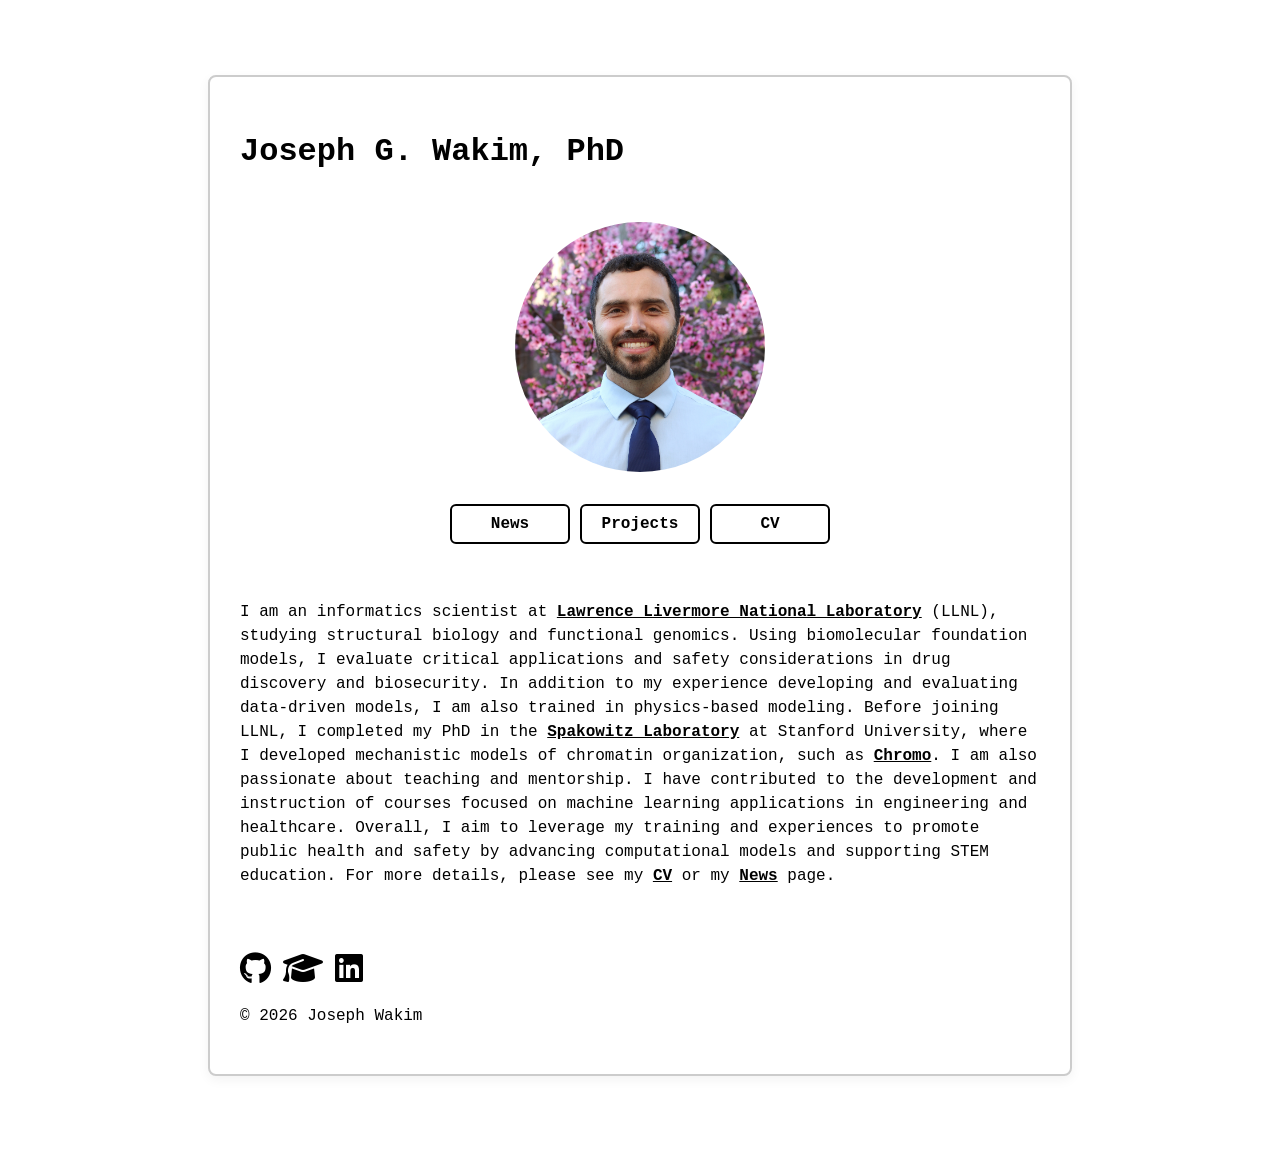
<file: index.html>
<!DOCTYPE html>
<html lang="en">
<head>
    <meta charset="UTF-8">
    <meta name="viewport" content="width=device-width, initial-scale=1.0">
    <title>JG Wakim, PhD</title>
    <link rel="stylesheet" href="styles.css?v=2">
    <link rel="stylesheet" href="https://cdnjs.cloudflare.com/ajax/libs/font-awesome/6.4.0/css/all.min.css">
</head>
<body>
    <main>
        <div class="frame">
            <h1>Joseph G. Wakim, PhD</h1>
            <br>
            <img src="imgs/wakim_flowers.JPG" alt="Joseph Wakim" style="
                display: block;
                margin: 0 auto;
                width: 250px;
                height: 250px;
                object-fit: cover;
                border-radius: 50%;
              "
            >
            <br>
            <nav class="nav-buttons nav-buttons-centered">
                <a class="nav-button" href="news.html">News</a>
                <a class="nav-button" href="projects.html">Projects</a>
                <a class="nav-button" href="assets/Wakim_CV_public.pdf" target="_blank">CV</a>
            </nav>
            <br>
            <p>
                I am an informatics scientist at <a href="https://www.llnl.gov">Lawrence Livermore National Laboratory</a> (LLNL), studying structural biology and functional genomics.
                Using biomolecular foundation models, I evaluate critical applications and safety considerations in drug discovery and biosecurity.
                In addition to my experience developing and evaluating data-driven models, I am also trained in physics-based modeling.
                Before joining LLNL, I completed my PhD in the <a href="https://web.stanford.edu/~ajspakow/">Spakowitz Laboratory</a> at Stanford University, where I developed mechanistic models of chromatin organization, such as <a href="https://github.com/JosephWakim/chromo">Chromo</a>.
                I am also passionate about teaching and mentorship.
                I have contributed to the development and instruction of courses focused on machine learning applications in engineering and healthcare.
                Overall, I aim to leverage my training and experiences to promote public health and safety by advancing computational models and supporting STEM education.
                For more details, please see my <a href="assets/Wakim_CV_public.pdf">CV</a> or my <a href="news.html">News</a> page.
            </p>
            <br>
            <div class="social-icons">
                <a href="https://github.com/JosephWakim" target="_blank" aria-label="GitHub"><i class="fab fa-github fa-2x"></i></a>
                <a href="https://scholar.google.com/citations?user=BxBSDtQAAAAJ&hl=en&oi=ao" target="_blank" aria-label="Google Scholar"><i class="fas fa-graduation-cap fa-2x"></i></a>
                <a href="https://www.linkedin.com/in/josephwakim/" target="_blank" aria-label="LinkedIn"><i class="fab fa-linkedin fa-2x"></i></a>
            </div>
            <p>&copy; 2026 Joseph Wakim</p>
        </div>
    </main>
</body>
</html>
</file>
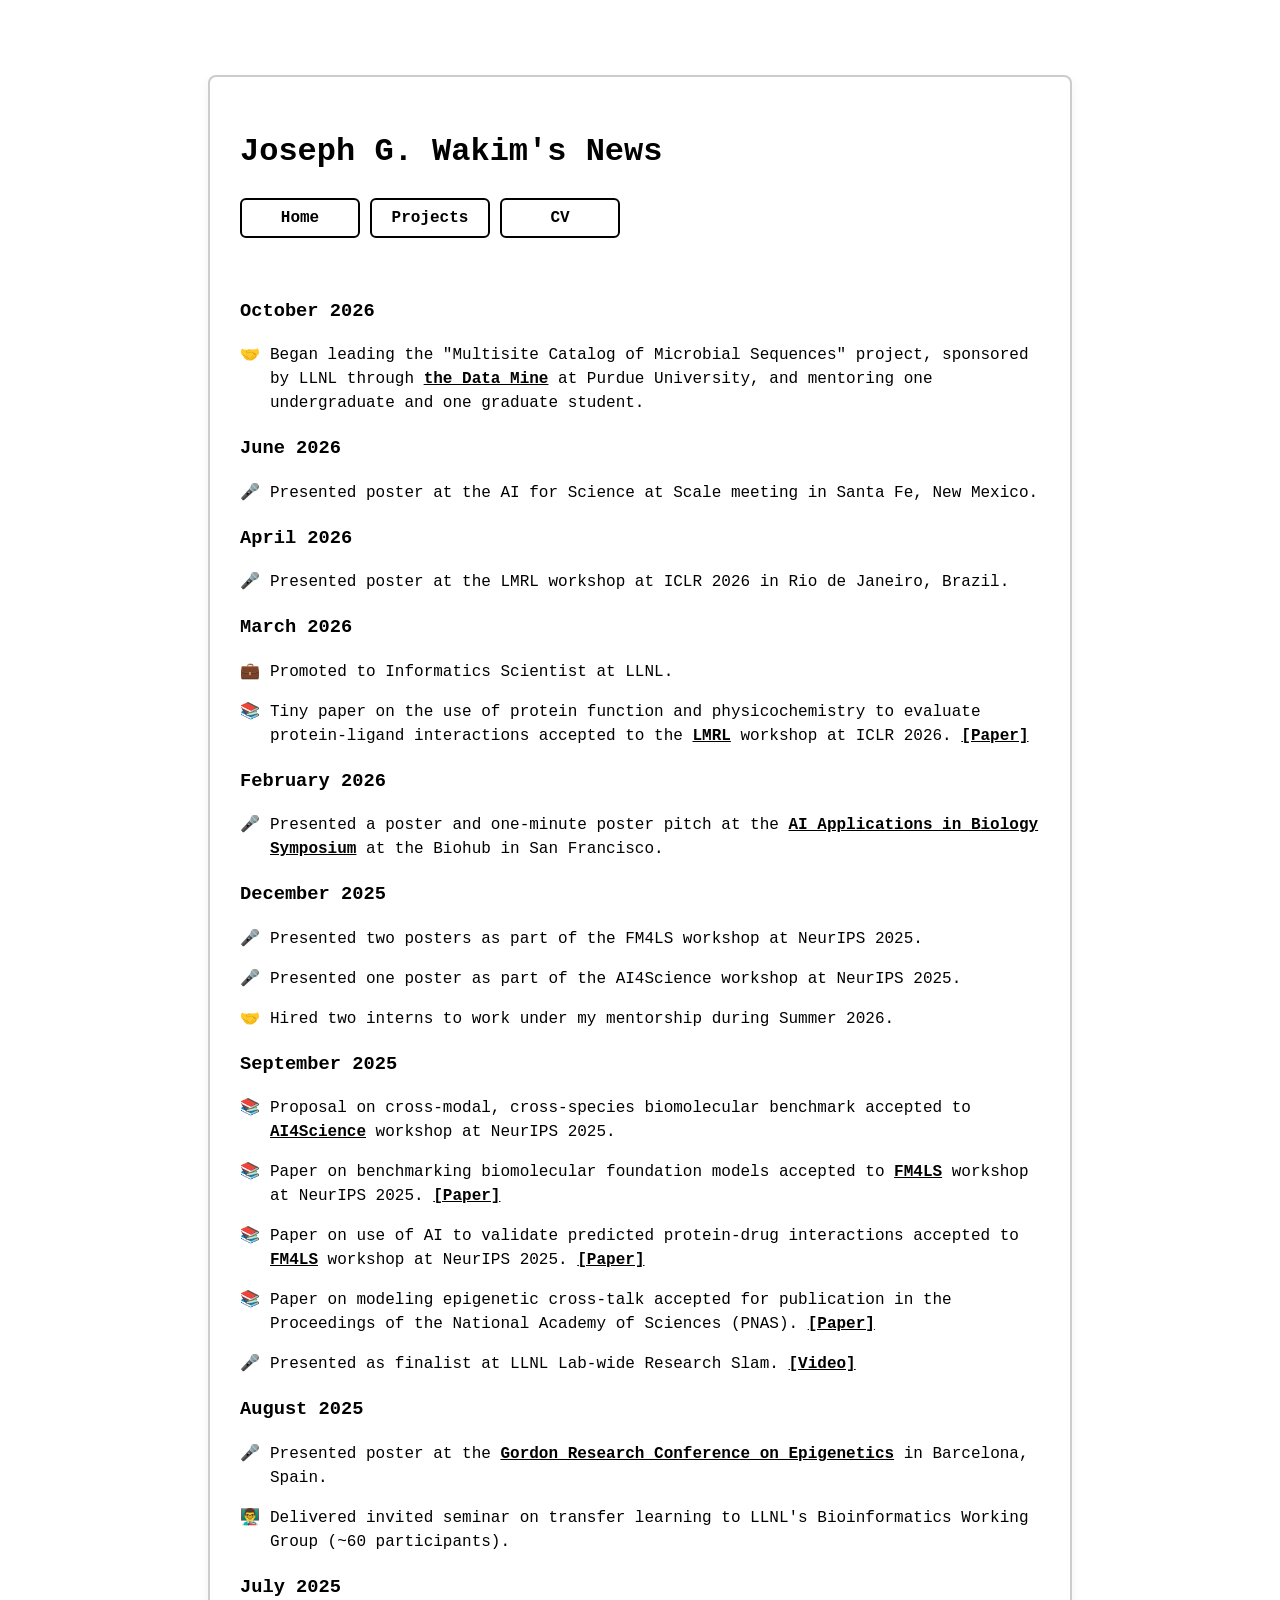
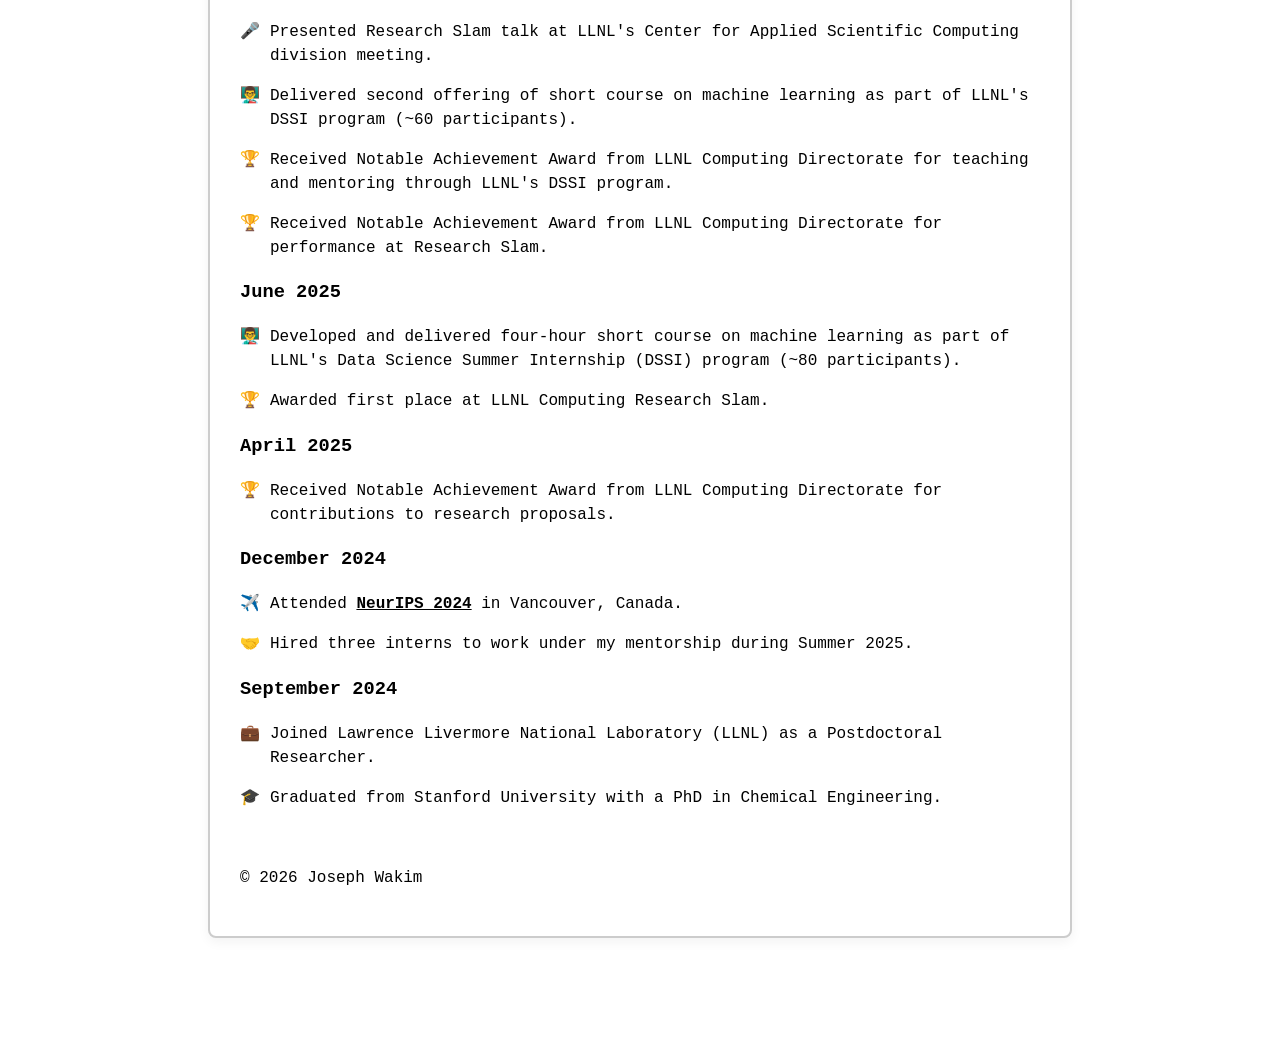
<file: news.html>
<!DOCTYPE html>
<html lang="en">
<head>
    <meta charset="UTF-8">
    <meta name="viewport" content="width=device-width, initial-scale=1.0">
    <title>JG Wakim: News</title>
    <link rel="stylesheet" href="styles.css?v=2">
    <link rel="stylesheet" href="https://cdnjs.cloudflare.com/ajax/libs/font-awesome/6.4.0/css/all.min.css">
</head>
<body>
    <main>
        <div class="frame">
            <h1>Joseph G. Wakim's News</h1>
            <nav class="nav-buttons">
                <a class="nav-button" href="index.html">Home</a>
                <a class="nav-button" href="projects.html">Projects</a>
                <a class="nav-button" href="assets/Wakim_CV_public.pdf" target="_blank">CV</a>
            </nav>

            <br>

            <h3> October 2026</h3>
            <ul class="no-bullets">
                <li class="hiring">Began leading the "Multisite Catalog of Microbial Sequences" project, sponsored by LLNL through <a href="https://datamine.purdue.edu">the Data Mine</a> at Purdue University, and mentoring one undergraduate and one graduate student.</li>
            </ul>

            <h3> June 2026</h3>
            <ul class="no-bullets">
                <li class="talk">Presented poster at the AI for Science at Scale meeting in Santa Fe, New Mexico.</li>
            </ul>

            <h3> April 2026</h3>
            <ul class="no-bullets">
                <li class="talk">Presented poster at the LMRL workshop at ICLR 2026 in Rio de Janeiro, Brazil.</li>
            </ul>

            <h3> March 2026</h3>
            <ul class="no-bullets">
                <li class="job">Promoted to Informatics Scientist at LLNL.</li>
                <li class="paper">Tiny paper on the use of protein function and physicochemistry to evaluate protein-ligand interactions accepted to the <a href="https://www.lmrl.org">LMRL</a> workshop at ICLR 2026. <a href="https://openreview.net/forum?id=tEKK9cnP83">[Paper]</a></li>
            </ul>

            <h3> February 2026</h3>
            <ul class="no-bullets">
                <li class="talk">Presented a poster and one-minute poster pitch at the <a href="https://biohub.org/events/ai-applications-in-biology-2026/">AI Applications in Biology Symposium</a> at the Biohub in San Francisco.</li>
            </ul>

            <h3> December 2025</h3>
            <ul class="no-bullets">
                <li class="talk">Presented two posters as part of the FM4LS workshop at NeurIPS 2025.</li>
                <li class="talk">Presented one poster as part of the AI4Science workshop at NeurIPS 2025.</li>
                <li class="hiring">Hired two interns to work under my mentorship during Summer 2026.</li>
            </ul>
            
            
            <h3> September 2025</h3>
            <ul class="no-bullets">
                <li class="paper">Proposal on cross-modal, cross-species biomolecular benchmark accepted to <a href="https://ai4sciencecommunity.github.io/neurips25.html">AI4Science</a> workshop at NeurIPS 2025.</li>
                <li class="paper">Paper on benchmarking biomolecular foundation models accepted to <a href="https://nips2025fm4ls.github.io/index.html">FM4LS</a> workshop at NeurIPS 2025. <a href="https://openreview.net/forum?id=YPHxpQH4wx">[Paper]</a></li>
                <li class="paper">Paper on use of AI to validate predicted protein-drug interactions accepted to <a href="https://nips2025fm4ls.github.io/index.html">FM4LS</a> workshop at NeurIPS 2025. <a href="https://openreview.net/forum?id=UOCu3nNeLL">[Paper]</a></li>
                <li class="paper">Paper on modeling epigenetic cross-talk accepted for publication in the Proceedings of the National Academy of Sciences (PNAS). <a href="https://doi.org/10.1073/pnas.2427281122">[Paper]</a></li>
                <li class="talk">Presented as finalist at LLNL Lab-wide Research Slam. <a href="https://www.youtube.com/watch?v=zf2xSciQnUA">[Video]</a></li>
            </ul>
            
            <h3> August 2025</h3>
            <ul class="no-bullets">
                <li class="talk">Presented poster at the <a href="https://www.grc.org/epigenetics-conference/2025/">Gordon Research Conference on Epigenetics</a> in Barcelona, Spain.</li>
                <li class="teaching">Delivered invited seminar on transfer learning to LLNL's Bioinformatics Working Group (~60 participants).</li>
            </ul>

            <h3> July 2025</h3>
            <ul class="no-bullets">
                <li class="talk">Presented Research Slam talk at LLNL's Center for Applied Scientific Computing division meeting.</li>
                <li class="teaching">Delivered second offering of short course on machine learning as part of LLNL's DSSI program (~60 participants).</li>
                <li class="award">Received Notable Achievement Award from LLNL Computing Directorate for teaching and mentoring through LLNL's DSSI program.</li>
                <li class="award">Received Notable Achievement Award from LLNL Computing Directorate for performance at Research Slam.</li>
            </ul>
            
            <h3> June 2025</h3>
            <ul class="no-bullets">
                <li class="teaching">Developed and delivered four-hour short course on machine learning as part of LLNL's Data Science Summer Internship (DSSI) program (~80 participants).</li>
                <li class="award">Awarded first place at LLNL Computing Research Slam.</li>
            </ul>
            
            <h3> April 2025</h3>
            <ul class="no-bullets">
                <li class="award">Received Notable Achievement Award from LLNL Computing Directorate for contributions to research proposals.</li>
            </ul>
            
            <h3> December 2024</h3>
            <ul class="no-bullets">
                <li class="conference">Attended <a href="https://neurips.cc/Conferences/2024">NeurIPS 2024</a> in Vancouver, Canada.</li>
                <li class="hiring">Hired three interns to work under my mentorship during Summer 2025.</li>
            </ul>
            
            <h3> September 2024</h3>
            <ul class="no-bullets">
                <li class="job">Joined Lawrence Livermore National Laboratory (LLNL) as a Postdoctoral Researcher.</li>
                <li class="graduation">Graduated from Stanford University with a PhD in Chemical Engineering.</li>
            </ul>

            <br>
            

            <p>&copy; 2026 Joseph Wakim</p>
        </div>
    </main>
</body>
</html>
</file>
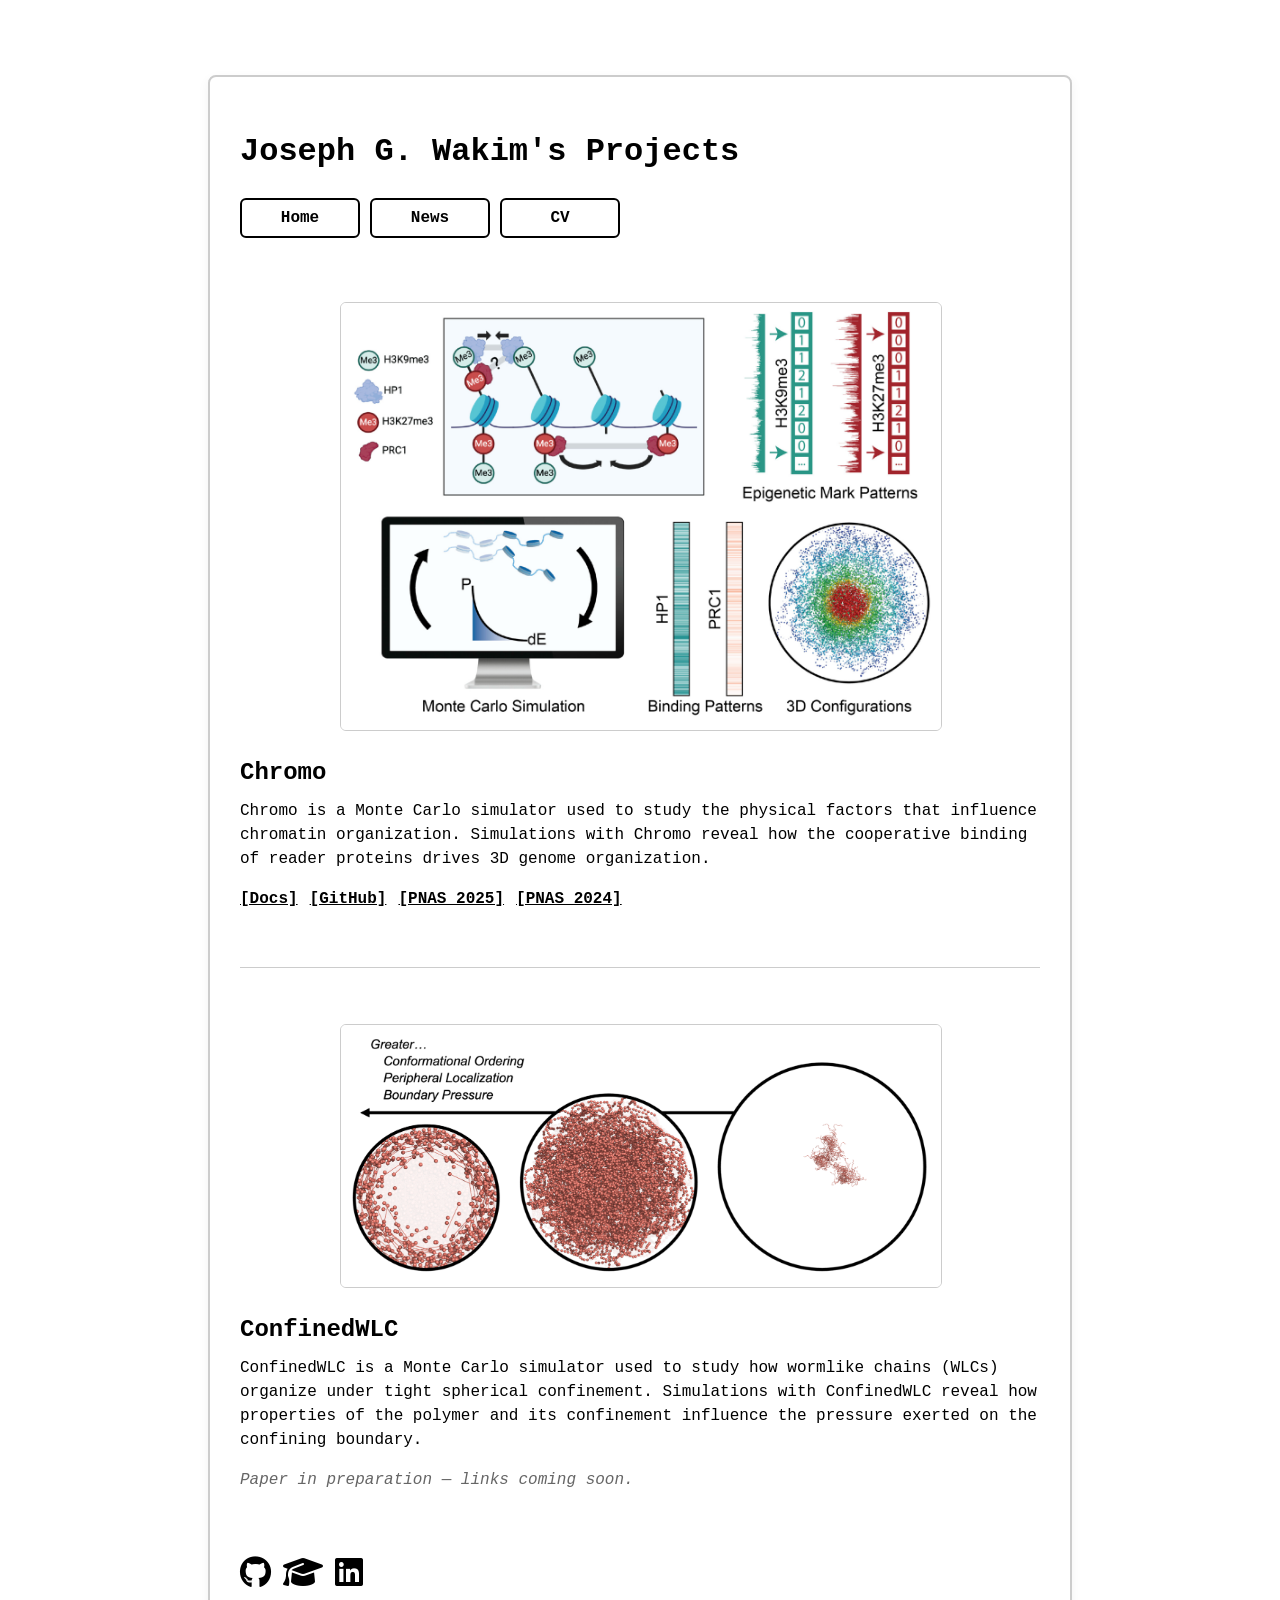
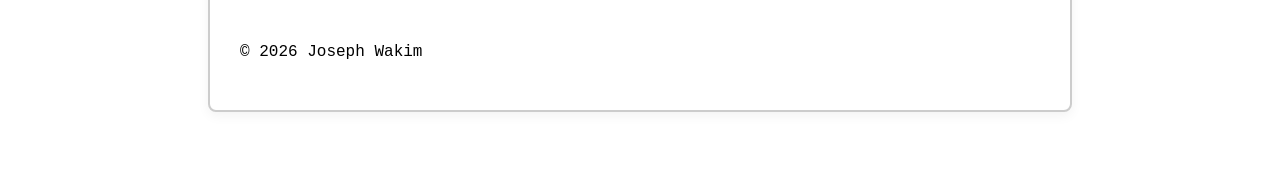
<file: projects.html>
<!DOCTYPE html>
<html lang="en">
<head>
    <meta charset="UTF-8">
    <meta name="viewport" content="width=device-width, initial-scale=1.0">
    <title>JG Wakim: Projects</title>
    <link rel="stylesheet" href="styles.css?v=3">
    <link rel="stylesheet" href="https://cdnjs.cloudflare.com/ajax/libs/font-awesome/6.4.0/css/all.min.css">
    <script src="lightbox.js?v=2" defer></script>
</head>
<body>
    <main>
        <div class="frame">
            <h1>Joseph G. Wakim's Projects</h1>
            <nav class="nav-buttons">
                <a class="nav-button" href="index.html">Home</a>
                <a class="nav-button" href="news.html">News</a>
                <a class="nav-button" href="assets/Wakim_CV_public.pdf" target="_blank">CV</a>
            </nav>

            <br>
            <br class="desktop-only">

            <section class="project">
                <div class="project-visual">
                    <img src="imgs/chromo.png" alt="Overview of the Chromo simulation workflow">
                </div>
                <div class="project-body">
                    <h2>Chromo</h2>
                    <p>
                        Chromo is a Monte Carlo simulator used to study the physical factors that influence chromatin organization. Simulations with Chromo reveal how the cooperative binding of reader proteins drives 3D genome organization.
                    </p>
                    <div class="project-links">
                        <a href="https://josephwakim.github.io/chromo/" target="_blank">[Docs]</a>
                        <a href="https://github.com/JosephWakim/chromo" target="_blank">[GitHub]</a>
                        <a href="https://doi.org/10.1073/pnas.2427281122" target="_blank">[PNAS 2025]</a>
                        <a href="https://doi.org/10.1073/pnas.2317911121" target="_blank">[PNAS 2024]</a>
                    </div>
                </div>
            </section>

            <section class="project">
                <div class="project-visual">
                    <img src="imgs/confined_wlc.png" alt="Schematic of a wormlike chain polymer under confinement">
                </div>
                <div class="project-body">
                    <h2>ConfinedWLC</h2>
                    <p>
                        ConfinedWLC is a Monte Carlo simulator used to study how wormlike chains (WLCs) organize under tight spherical confinement. Simulations with ConfinedWLC reveal how properties of the polymer and its confinement influence the pressure exerted on the confining boundary.
                    </p>
                    <p class="project-note">Paper in preparation &mdash; links coming soon.</p>
                </div>
            </section>

            <br>

            <div class="social-icons">
                <a href="https://github.com/JosephWakim" target="_blank" aria-label="GitHub"><i class="fab fa-github fa-2x"></i></a>
                <a href="https://scholar.google.com/citations?user=BxBSDtQAAAAJ&hl=en&oi=ao" target="_blank" aria-label="Google Scholar"><i class="fas fa-graduation-cap fa-2x"></i></a>
                <a href="https://www.linkedin.com/in/josephwakim/" target="_blank" aria-label="LinkedIn"><i class="fab fa-linkedin fa-2x"></i></a>
            </div>

            <br>

            <p>&copy; 2026 Joseph Wakim</p>
        </div>
    </main>
</body>
</html>
</file>
<file: styles.css>
body {
    font-family: 'Menlo', monospace;
    font-size: 16px;
    margin: 0;
    padding: 0;
    line-height: 1.5;
    background-color: #ffffff;
}

main {
    margin: 15px;
    padding: 20px;
    background-color: #ffffff;
    border-radius: 0px;
    box-shadow: 0 4px 15px rgba(0, 0, 0, 0);
}

.frame {
    margin: 40px auto;
    padding: 30px;
    background-color: #ffffff;
    border: 2px solid #ccc;
    border-radius: 8px;
    box-shadow: 0 4px 12px rgba(0, 0, 0, 0.05);
    max-width: 800px;
}

a i, a img {
  color: #000000;               /* also consider #1d3557 or #457b9d */
  transition: color 0.3s, transform 0.3s;
}
/* Hover effects only on devices with a real pointer (mouse/trackpad).
   On touch screens, :hover "sticks" to the last tapped link (e.g. after
   tapping CV and going back), leaving it highlighted yellow. */
@media (hover: hover) {
  a:hover i {
    color: #fce96a; /* sunny yellow on hover */
    transform: scale(1.1);
  }
}

a {
  color: #000000;              /* also consider #457b9d or #1d3557 */
  text-decoration: underline;
  font-weight: bold;
  transition: color 0.3s;
}

@media (hover: hover) {
  a:hover {
    color: #fce96a;
  }
}

ul.no-bullets {
  list-style-type: none; /* remove default bullets */
  padding: 0;
  font-size: 16px;
}

ul.no-bullets li {
  margin-bottom: 16px;   
  padding-left: 30px;     /* space for emoji */
  position: relative;      /* reference point for pseudo-element */
}

li.paper::before {
  content: "📚";         /* book emoji */
  position: absolute;
  left: 0;
}

li.talk::before {
  content: "🎤";         /* microphone emoji */
  position: absolute;
  left: 0;
}

li.award::before {
  content: "🏆";         /* trophy emoji */
  position: absolute;
  left: 0;
}

li.conference::before {
  content: "✈️";         /* airplane emoji */
  position: absolute;
  left: 0;
}

li.graduation::before {
  content: "🎓";         /* graduation cap emoji */
  position: absolute;
  left: 0;
}

li.job::before {
  content: "💼";         /* briefcase emoji */
  position: absolute;
  left: 0;
}

li.teaching::before {
  content: "👨‍🏫";         /* teacher emoji */
  position: absolute;
  left: 0;
}

li.hiring::before {
  content: "🤝";         /* handshake emoji */
  position: absolute;
  left: 0;
}

/* ---------- Navigation buttons (under each page title) ---------- */
.nav-buttons {
  display: flex;
  flex-wrap: wrap;
  gap: 10px;
  margin: 8px 0 16px;
}

.nav-buttons-centered {
  justify-content: center;      /* home page: center under the photo */
}

a.nav-button {
  box-sizing: border-box;
  width: 7.5em;                 /* equal widths; fits "Projects" */
  padding: 6px 0;
  text-align: center;
  border: 2px solid #000000;
  border-radius: 6px;
  background-color: #ffffff;
  color: #000000;
  text-decoration: none;
  font-weight: bold;
  transition: box-shadow 0.3s, border-color 0.3s;
}

a.nav-button:focus-visible {
  color: #000000;
  border-color: #fce96a;
  box-shadow: 0 0 12px 4px #fce96a;   /* yellow glow */
  outline: none;
}

@media (hover: hover) {
  a.nav-button:hover {
    color: #000000;
    border-color: #fce96a;
    box-shadow: 0 0 12px 4px #fce96a;   /* yellow glow */
  }
}

/* ---------- Social icons (below page content) ---------- */
.social-icons {
  display: flex;
  gap: 12px;
  margin: 24px 0 8px;
}

/* ---------- Projects page ---------- */
.project {
  margin-bottom: 56px;
  padding-bottom: 56px;
  border-bottom: 1px solid #ccc;
}

.project:last-of-type {
  border-bottom: none;
  margin-bottom: 0;
  padding-bottom: 0;
}

/* Fixed-size, centered image (like the headshot) with the description below. */
.project-visual {
  width: 600px;
  max-width: 100%;              /* only shrinks when the page is narrower than the image */
  margin: 0 auto 24px;
}

.project-visual img {
  display: block;
  width: 100%;
  height: auto;
  border: 1px solid #ccc;
  border-radius: 6px;
}

.project-body h2 {
  margin-top: 0;
  margin-bottom: 8px;
}

.project-body p {
  margin-top: 0;
}

.project-links {
  display: flex;
  flex-wrap: wrap;
  gap: 12px;
}

.project-note {
  color: #666666;
  font-style: italic;
}


/* ---------- Lightbox (click project images to expand) ---------- */
.project-visual img {
  cursor: zoom-in;
  transition: box-shadow 0.3s, transform 0.3s;
}

.project-visual img:focus-visible {
  box-shadow: 0 0 12px 4px #fce96a;   /* yellow glow, matches the buttons */
  transform: translateY(-2px);
  outline: none;
}

@media (hover: hover) {
  .project-visual img:hover {
    box-shadow: 0 0 12px 4px #fce96a;
    transform: translateY(-2px);
  }
}

dialog.lightbox {
  /* full-screen overlay; override the browser's default dialog box */
  width: 100%;
  height: 100%;
  max-width: none;
  max-height: none;
  margin: 0;
  padding: 0;
  border: none;
  background: transparent;
}

dialog.lightbox[open] {
  display: flex;
  align-items: center;
  justify-content: center;
  animation: lightbox-fade 0.2s ease-out;
}

dialog.lightbox::backdrop {
  background: rgba(0, 0, 0, 0.85);
}

.lightbox-image {
  max-width: 92vw;
  max-height: 88vh;
  background: #ffffff;
  border-radius: 8px;
  box-shadow: 0 8px 40px rgba(0, 0, 0, 0.5);
  cursor: default;
}

.lightbox-close {
  position: fixed;
  top: 20px;
  right: 20px;
  width: 44px;
  height: 44px;
  display: flex;
  align-items: center;
  justify-content: center;
  padding: 0;
  border: 1px solid rgba(255, 255, 255, 0.3);
  border-radius: 50%;
  background: rgba(255, 255, 255, 0.15);
  backdrop-filter: blur(8px);
  -webkit-backdrop-filter: blur(8px);
  color: #ffffff;
  cursor: pointer;
  transition: background-color 0.2s, transform 0.2s;
}

.lightbox-close:hover,
.lightbox-close:focus-visible {
  background: rgba(255, 255, 255, 0.3);
  transform: scale(1.08);
  outline: none;
}

.lightbox-close svg {
  width: 20px;
  height: 20px;
  stroke: currentColor;
  stroke-width: 2.25;
  stroke-linecap: round;
  fill: none;
}

body:has(dialog.lightbox[open]) {
  overflow: hidden;              /* no page scroll behind the overlay */
}

@keyframes lightbox-fade {
  from { opacity: 0; transform: scale(0.97); }
  to   { opacity: 1; transform: scale(1); }
}

@media (prefers-reduced-motion: reduce) {
  dialog.lightbox[open] { animation: none; }
  .project-visual img { transition: none; }
}

/* ---------- Phones / narrow screens (laptop layout unaffected) ---------- */
@media (max-width: 600px) {
  main {
    margin: 0;
    padding: 12px;
  }

  .frame {
    margin: 12px auto;
    padding: 18px;
  }

  h1 {
    font-size: 1.5em;
    overflow-wrap: break-word;
  }

  .nav-buttons-centered,
  .nav-buttons {
    justify-content: center;
  }

  .desktop-only {
    display: none;               /* projects page: match News spacing on phones */
  }

  .project {
    margin-bottom: 36px;
    padding-bottom: 36px;
  }
}
</file>
